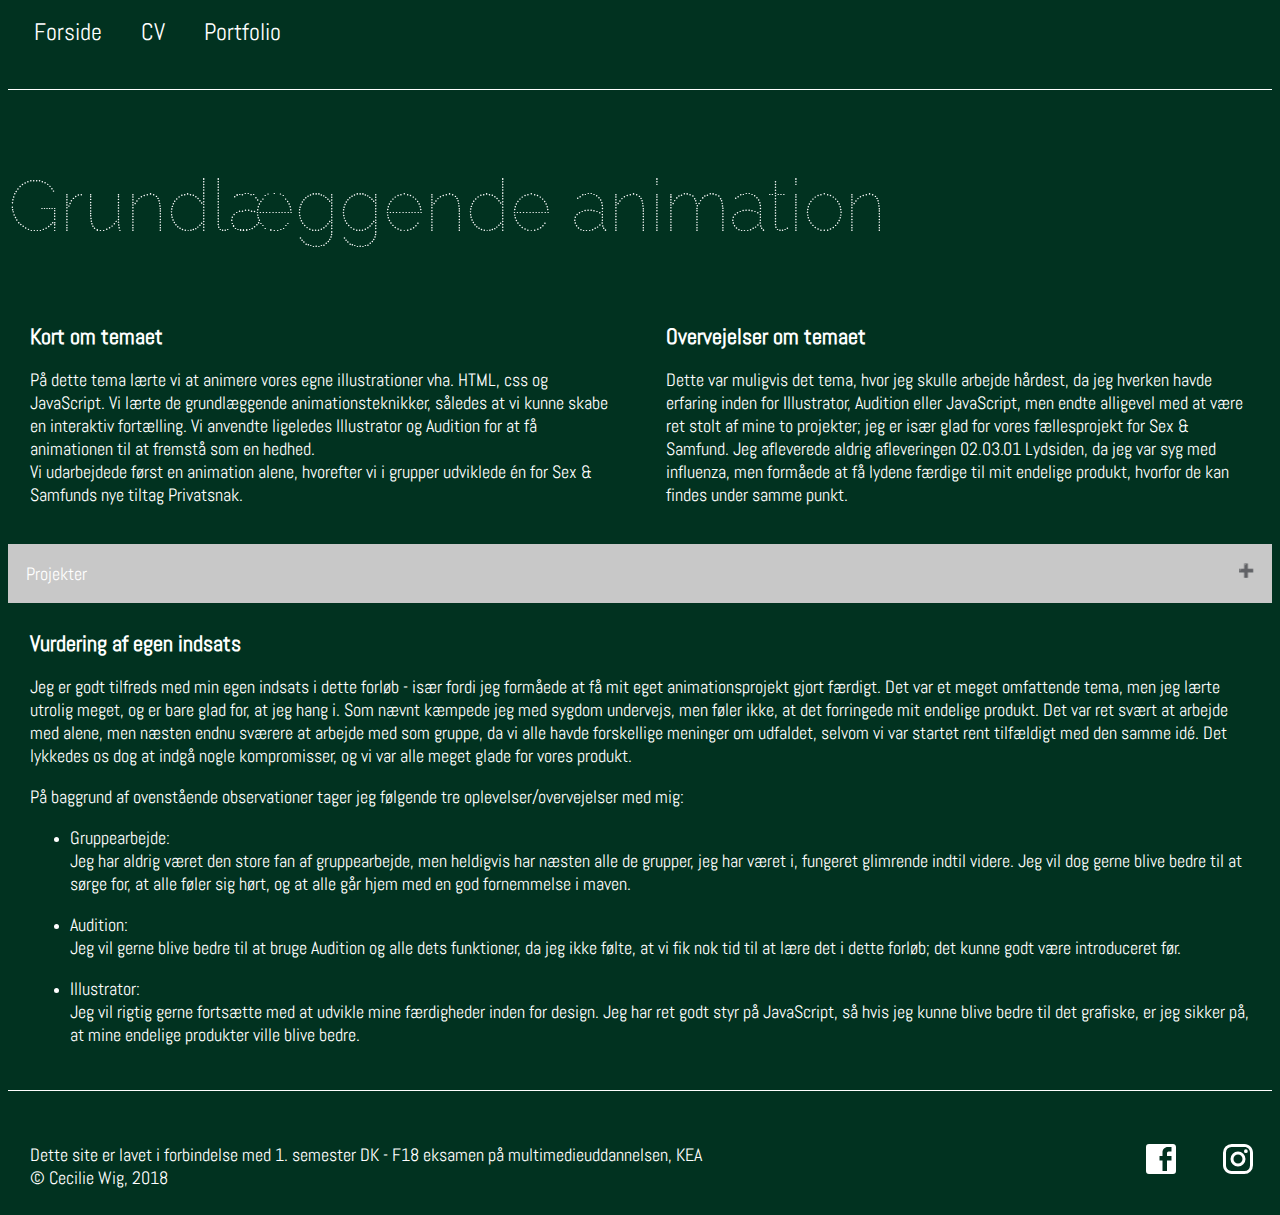
<file: animation.html>
<!DOCTYPE html>
<html lang="da">

<head>
    <meta charset="utf-8">
    <meta name="viewport" content="width=device-width, initial-scale=1.0">
    <title>Eksamen - portfolio</title>
    <link rel="stylesheet" href="style.css">

    <!-- Fonts -->
    <link href="https://fonts.googleapis.com/css?family=Raleway+Dots" rel="stylesheet">

    <link href="https://fonts.googleapis.com/css?family=Abel" rel="stylesheet">

</head>

<!-- Navigation -->

<body>
    <div class="header" id="myHeader">
        <nav>
            <ul>
                <li><a href="index.html">Forside</a></li>
                <li><a href="cv.html">CV</a></li>
                <li class="dropdown"><a href="#">Portfolio</a>
                    <ul class="dropdown-content">
                        <li><a href="webdesign.html">Webdesign</a>
                        </li>
                        <li><a href="basic_content.html">Basic Content</a>
                        </li>
                        <li><a href="animation.html">Animation</a>
                        </li>
                        <li><a href="ux.html">UX</a>
                        </li>
                    </ul>
                </li>
            </ul>
        </nav>
    </div>

    <br />
    <hr /><br />

    <!-- Sidens indhold -->

    <h1>Grundlæggende animation</h1>

    <div class="sectionwrapper">
        <div class="temabeskrivelse">
            <h2>Kort om temaet</h2>
            <p>På dette tema lærte vi at animere vores egne illustrationer vha. HTML, css og JavaScript. Vi lærte de grundlæggende animationsteknikker, således at vi kunne skabe en interaktiv fortælling. Vi anvendte ligeledes Illustrator og Audition for at få animationen til at fremstå som en hedhed. <br>Vi udarbejdede først en animation alene, hvorefter vi i grupper udviklede én for Sex & Samfunds nye tiltag Privatsnak. </p>
        </div>
        <div class="overvejelser">
            <h2>Overvejelser om temaet</h2>
            <p>Dette var muligvis det tema, hvor jeg skulle arbejde hårdest, da jeg hverken havde erfaring inden for Illustrator, Audition eller JavaScript, men endte alligevel med at være ret stolt af mine to projekter; jeg er især glad for vores fællesprojekt for Sex & Samfund. Jeg afleverede aldrig afleveringen 02.03.01 Lydsiden, da jeg var syg med influenza, men formåede at få lydene færdige til mit endelige produkt, hvorfor de kan findes under samme punkt.</p>

        </div>
    </div>

    <button class="collapsible">Projekter</button>
    <div class="content">
        <div class="projekter">
            <div class="stil">
                <figure>
                    <a href="http://ceciliewig.com/kea/02-animation/02_01_02_karakterdesign/02_01_02_Karakterdesign_Cecilie.pdf">
                            <img src="images/skitser.jpg" alt="Skitser"></a>
                    <figcaption>STIL & SKITSER</figcaption>
                </figure>
            </div>
            <div class="scene">
                <figure>
                    <a href="http://ceciliewig.com/kea/02-animation/02_01_04_link_til_scene_cecilie/index.html">
                            <img src="images/scene.jpg" alt="Scene"></a>
                    <figcaption>SCENE M. BAGGRUND & FIGURER</figcaption>
                </figure>
            </div>
            <div class="animation">
                <figure>
                    <a href="http://ceciliewig.com/kea/02-animation/projekt/index.html">
                            <img src="images/unicorn.jpg" alt="Animationsopgaven"></a>
                    <figcaption>ANIMATIONSOPGAVEN</figcaption>
                </figure>
            </div>
            <div class="sex_og_samfund">
                <figure>
                    <a href="http://shawnamercano.dk/kea/02-animation/02_05_01_Gruppe-4_dokumentationssite/index.html">
                            <img src="images/sos.jpg" alt="Sex og samfund"></a>
                    <figcaption>SEX & SAMFUND</figcaption>
                </figure>
            </div>
        </div>
    </div>

    <div class="sectionwrapper">
        <div class="indsats">
            <h2>Vurdering af egen indsats</h2>
            <p>Jeg er godt tilfreds med min egen indsats i dette forløb - især fordi jeg formåede at få mit eget animationsprojekt gjort færdigt. Det var et meget omfattende tema, men jeg lærte utrolig meget, og er bare glad for, at jeg hang i. Som nævnt kæmpede jeg med sygdom undervejs, men føler ikke, at det forringede mit endelige produkt. Det var ret svært at arbejde med alene, men næsten endnu sværere at arbejde med som gruppe, da vi alle havde forskellige meninger om udfaldet, selvom vi var startet rent tilfældigt med den samme idé. Det lykkedes os dog at indgå nogle kompromisser, og vi var alle meget glade for vores produkt.</p>
            <p>På baggrund af ovenstående observationer tager jeg følgende tre oplevelser/overvejelser med mig:</p>
            <ul>
                <li>
                    <p>Gruppearbejde: <br> Jeg har aldrig været den store fan af gruppearbejde, men heldigvis har næsten alle de grupper, jeg har været i, fungeret glimrende indtil videre. Jeg vil dog gerne blive bedre til at sørge for, at alle føler sig hørt, og at alle går hjem med en god fornemmelse i maven.</p>
                </li>
                <li>
                    <p>Audition: <br> Jeg vil gerne blive bedre til at bruge Audition og alle dets funktioner, da jeg ikke følte, at vi fik nok tid til at lære det i dette forløb; det kunne godt være introduceret før.</p>
                </li>
                <li>
                    <p>Illustrator: <br> Jeg vil rigtig gerne fortsætte med at udvikle mine færdigheder inden for design. Jeg har ret godt styr på JavaScript, så hvis jeg kunne blive bedre til det grafiske, er jeg sikker på, at mine endelige produkter ville blive bedre.</p>
                </li>
            </ul>
        </div>
    </div>

    <br />
    <hr /><br />

    <footer>
        <div id="footer">
            <div class="sectionwrapper">
                <div class="column_info">
                    <p>Dette site er lavet i forbindelse med 1. semester DK - F18 eksamen på multimedieuddannelsen, KEA <br> © Cecilie Wig, 2018 </p>
                </div>

                <div class="column_socialmedia">
                    <a href="https://www.facebook.com/cecilie.wig" class="c-link c-link--facebook c-tooltip" aria-label="Facebook">
                <svg class="c-icon"><use xlink:href="#icon--facebook"></use></svg>
                </a>

                    <a href="https://www.instagram.com/ceciliewig/" class="c-link c-link--instagram c-tooltip" aria-label="Instagram">
                <svg class="c-icon"><use xlink:href="#icon--instagram"></use></svg>
                </a>

                    <svg style="display: none">
                <symbol id="icon--facebook" viewBox="0 0 24 24">
                <path d="M19,4V7H17A1,1 0 0,0 16,8V10H19V13H16V20H13V13H11V10H13V7.5C13,5.56 14.57,4 16.5,4M20,2H4A2,2 0 0,0 2,4V20A2,2 0 0,0 4,22H20A2,2 0 0,0 22,20V4C22,2.89 21.1,2 20,2Z" />
                </symbol>

                <symbol id="icon--instagram" viewBox="0 0 24 24">
                <path d="M7.8,2H16.2C19.4,2 22,4.6 22,7.8V16.2A5.8,5.8 0 0,1 16.2,22H7.8C4.6,22 2,19.4 2,16.2V7.8A5.8,5.8 0 0,1 7.8,2M7.6,4A3.6,3.6 0 0,0 4,7.6V16.4C4,18.39 5.61,20 7.6,20H16.4A3.6,3.6 0 0,0 20,16.4V7.6C20,5.61 18.39,4 16.4,4H7.6M17.25,5.5A1.25,1.25 0 0,1 18.5,6.75A1.25,1.25 0 0,1 17.25,8A1.25,1.25 0 0,1 16,6.75A1.25,1.25 0 0,1 17.25,5.5M12,7A5,5 0 0,1 17,12A5,5 0 0,1 12,17A5,5 0 0,1 7,12A5,5 0 0,1 12,7M12,9A3,3 0 0,0 9,12A3,3 0 0,0 12,15A3,3 0 0,0 15,12A3,3 0 0,0 12,9Z" />
                </symbol>
          </svg>
                </div>
            </div>
        </div>

    </footer>

    <script src="https://code.jquery.com/jquery-3.3.1.js"></script>
    <script src="style.js"></script>
</body>

</html>
</file>
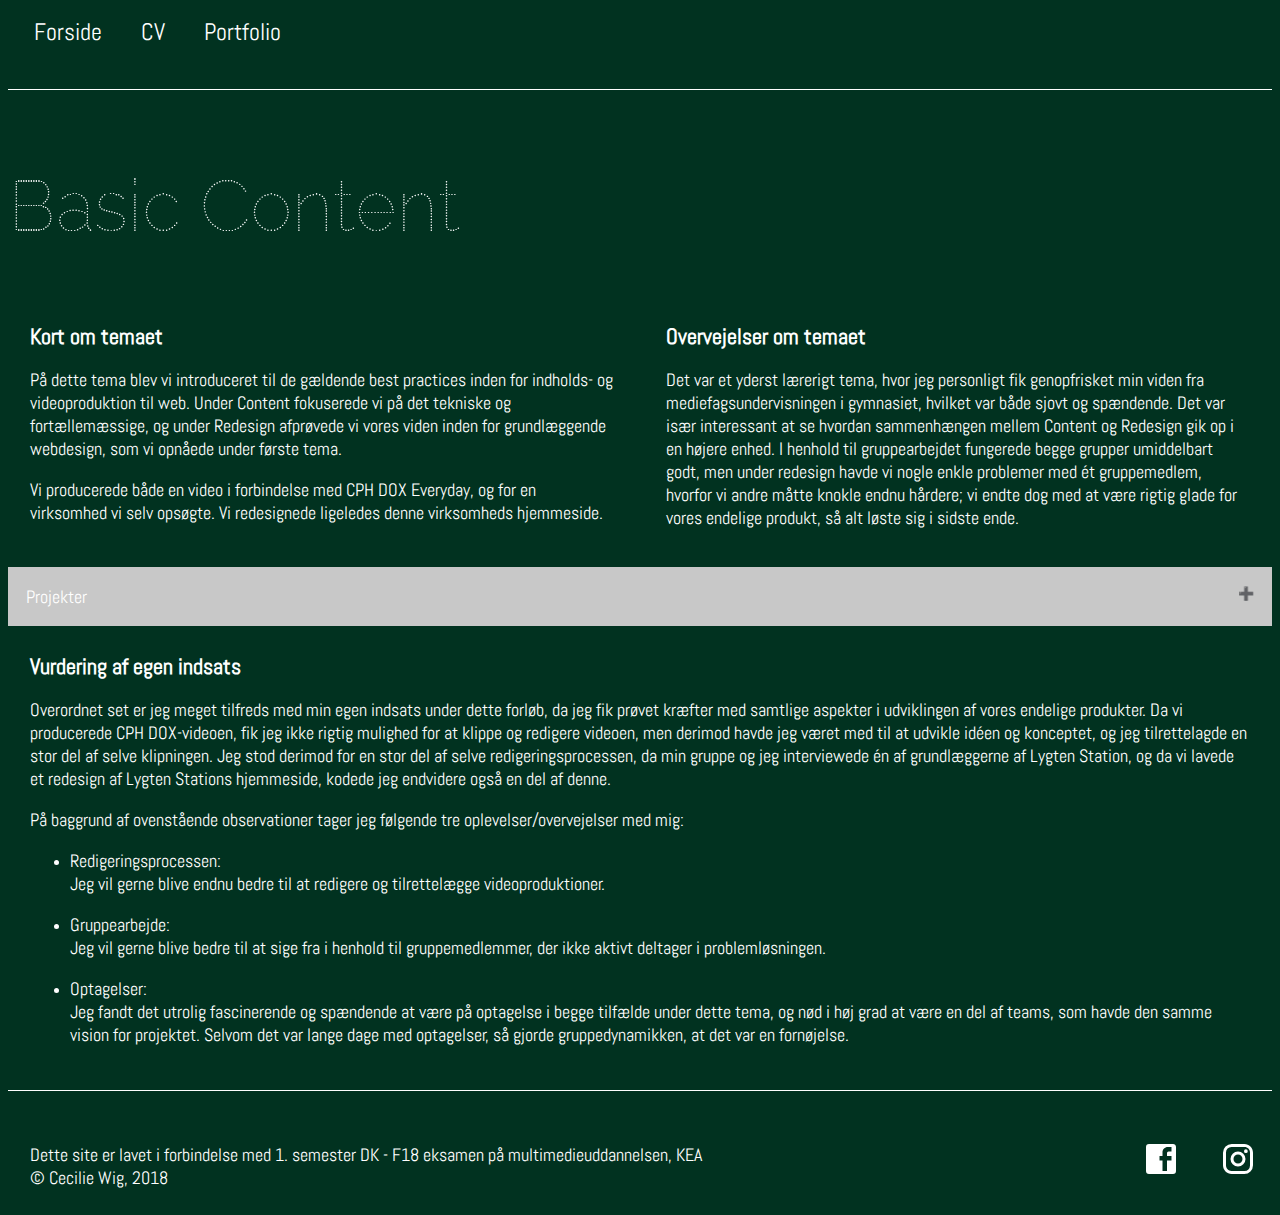
<file: basic_content.html>
<!DOCTYPE html>
<html lang="da">

<head>
    <meta charset="utf-8">
    <meta name="viewport" content="width=device-width, initial-scale=1.0">
    <title>Eksamen - portfolio</title>
    <link rel="stylesheet" href="style.css">

    <!-- Fonts -->
    <link href="https://fonts.googleapis.com/css?family=Raleway+Dots" rel="stylesheet">

    <link href="https://fonts.googleapis.com/css?family=Abel" rel="stylesheet">

</head>

<!-- Navigation -->

<body>
    <div class="header" id="myHeader">
        <nav>
            <ul>
                <li><a href="index.html">Forside</a></li>
                <li><a href="cv.html">CV</a></li>
                <li class="dropdown"><a href="#">Portfolio</a>
                    <ul class="dropdown-content">
                        <li><a href="webdesign.html">Webdesign</a>
                        </li>
                        <li><a href="basic_content.html">Basic Content</a>
                        </li>
                        <li><a href="animation.html">Animation</a>
                        </li>
                        <li><a href="ux.html">UX</a>
                        </li>
                    </ul>
                </li>
            </ul>
        </nav>
    </div>

    <br />
    <hr /><br />

    <!-- Sidens indhold -->

    <h1>Basic Content</h1>

    <div class="sectionwrapper">
        <div class="temabeskrivelse">
            <h2>Kort om temaet</h2>
            <p>På dette tema blev vi introduceret til de gældende best practices inden for indholds- og videoproduktion til web. Under Content fokuserede vi på det tekniske og fortællemæssige, og under Redesign afprøvede vi vores viden inden for grundlæggende webdesign, som vi opnåede under første tema.
            </p>
            <p>Vi producerede både en video i forbindelse med CPH DOX Everyday, og for en virksomhed vi selv opsøgte. Vi redesignede ligeledes denne virksomheds hjemmeside.</p>
        </div>
        <div class="overvejelser">
            <h2>Overvejelser om temaet</h2>
            <p>Det var et yderst lærerigt tema, hvor jeg personligt fik genopfrisket min viden fra mediefagsundervisningen i gymnasiet, hvilket var både sjovt og spændende. Det var især interessant at se hvordan sammenhængen mellem Content og Redesign gik op i en højere enhed. I henhold til gruppearbejdet fungerede begge grupper umiddelbart godt, men under redesign havde vi nogle enkle problemer med ét gruppemedlem, hvorfor vi andre måtte knokle endnu hårdere; vi endte dog med at være rigtig glade for vores endelige produkt, så alt løste sig i sidste ende.</p>
        </div>
    </div>

    <button class="collapsible">Projekter</button>
    <div class="content">
        <div class="projekter">
            <div class="cph_dox">
                <figure>
                    <a href="https://www.youtube.com/watch?v=uc0a7CY8yhE">
                            <img src="images/cph-dox.jpg" alt="Counterlife"></a>
                    <figcaption>COUNTERLIFE</figcaption>
                </figure>
            </div>
            <div class="redesign">
                <figure>
                    <a href="http://ceciliewig.com/kea/03-content/03-redesign/docs/">
            <img src="images/lygten.jpg" alt="Lygten Station">
            </a>
                    <figcaption>REDESIGN</figcaption>
                </figure>
            </div>
        </div>
    </div>

    <div class="sectionwrapper">
        <div class="indsats">
            <h2>Vurdering af egen indsats</h2>
            <p>Overordnet set er jeg meget tilfreds med min egen indsats under dette forløb, da jeg fik prøvet kræfter med samtlige aspekter i udviklingen af vores endelige produkter. Da vi producerede CPH DOX-videoen, fik jeg ikke rigtig mulighed for at klippe og redigere videoen, men derimod havde jeg været med til at udvikle idéen og konceptet, og jeg tilrettelagde en stor del af selve klipningen. Jeg stod derimod for en stor del af selve redigeringsprocessen, da min gruppe og jeg interviewede én af grundlæggerne af Lygten Station, og da vi lavede et redesign af Lygten Stations hjemmeside, kodede jeg endvidere også en del af denne.</p>
            <p>På baggrund af ovenstående observationer tager jeg følgende tre oplevelser/overvejelser med mig:</p>
            <ul>
                <li>
                    <p>Redigeringsprocessen: <br> Jeg vil gerne blive endnu bedre til at redigere og tilrettelægge videoproduktioner.</p>
                </li>
                <li>
                    <p>Gruppearbejde: <br> Jeg vil gerne blive bedre til at sige fra i henhold til gruppemedlemmer, der ikke aktivt deltager i problemløsningen.</p>
                </li>
                <li>
                    <p>Optagelser: <br> Jeg fandt det utrolig fascinerende og spændende at være på optagelse i begge tilfælde under dette tema, og nød i høj grad at være en del af teams, som havde den samme vision for projektet. Selvom det var lange dage med optagelser, så gjorde gruppedynamikken, at det var en fornøjelse.</p>
                </li>
            </ul>
        </div>
    </div>

    <br />
    <hr /><br />

    <footer>
        <div id="footer">
            <div class="sectionwrapper">
                <div class="column_info">
                    <p>Dette site er lavet i forbindelse med 1. semester DK - F18 eksamen på multimedieuddannelsen, KEA <br> © Cecilie Wig, 2018 </p>
                </div>

                <div class="column_socialmedia">
                    <a href="https://www.facebook.com/cecilie.wig" class="c-link c-link--facebook c-tooltip" aria-label="Facebook">
                <svg class="c-icon"><use xlink:href="#icon--facebook"></use></svg>
                </a>

                    <a href="https://www.instagram.com/ceciliewig/" class="c-link c-link--instagram c-tooltip" aria-label="Instagram">
                <svg class="c-icon"><use xlink:href="#icon--instagram"></use></svg>
                </a>

                    <svg style="display: none">
                <symbol id="icon--facebook" viewBox="0 0 24 24">
                <path d="M19,4V7H17A1,1 0 0,0 16,8V10H19V13H16V20H13V13H11V10H13V7.5C13,5.56 14.57,4 16.5,4M20,2H4A2,2 0 0,0 2,4V20A2,2 0 0,0 4,22H20A2,2 0 0,0 22,20V4C22,2.89 21.1,2 20,2Z" />
                </symbol>

                <symbol id="icon--instagram" viewBox="0 0 24 24">
                <path d="M7.8,2H16.2C19.4,2 22,4.6 22,7.8V16.2A5.8,5.8 0 0,1 16.2,22H7.8C4.6,22 2,19.4 2,16.2V7.8A5.8,5.8 0 0,1 7.8,2M7.6,4A3.6,3.6 0 0,0 4,7.6V16.4C4,18.39 5.61,20 7.6,20H16.4A3.6,3.6 0 0,0 20,16.4V7.6C20,5.61 18.39,4 16.4,4H7.6M17.25,5.5A1.25,1.25 0 0,1 18.5,6.75A1.25,1.25 0 0,1 17.25,8A1.25,1.25 0 0,1 16,6.75A1.25,1.25 0 0,1 17.25,5.5M12,7A5,5 0 0,1 17,12A5,5 0 0,1 12,17A5,5 0 0,1 7,12A5,5 0 0,1 12,7M12,9A3,3 0 0,0 9,12A3,3 0 0,0 12,15A3,3 0 0,0 15,12A3,3 0 0,0 12,9Z" />
                </symbol>
          </svg>
                </div>
            </div>
        </div>

    </footer>

    <script src="https://code.jquery.com/jquery-3.3.1.js"></script>
    <script src="style.js"></script>
</body>

</html>
</file>
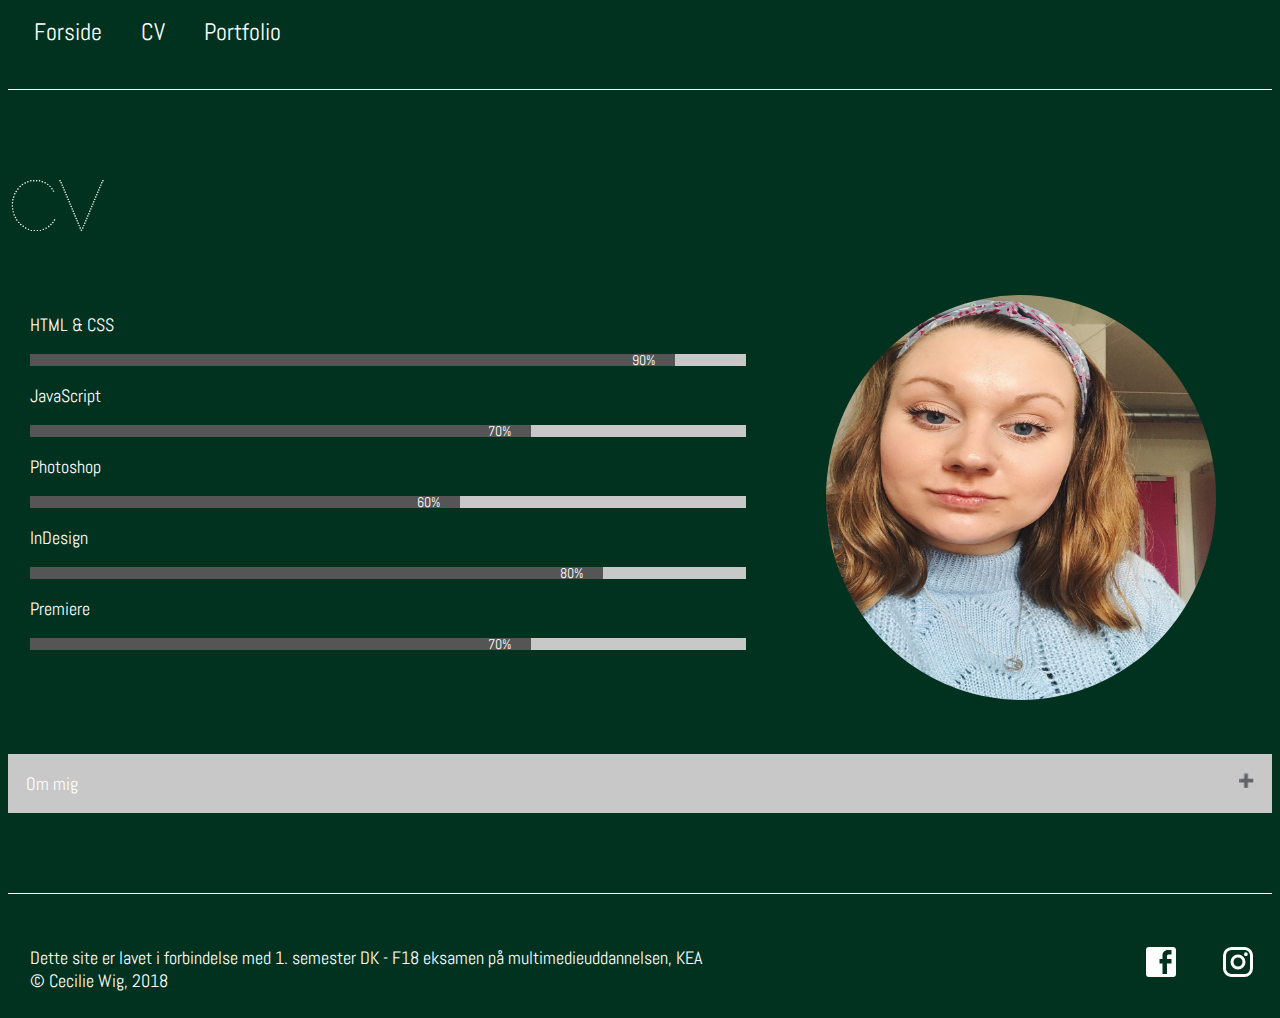
<file: cv.html>
<!DOCTYPE html>
<html lang="da">

<head>
    <meta charset="utf-8">
    <meta name="viewport" content="width=device-width, initial-scale=1.0">
    <title>Eksamen - portfolio</title>
    <link rel="stylesheet" href="style.css">

    <!-- Fonts -->
    <link href="https://fonts.googleapis.com/css?family=Raleway+Dots" rel="stylesheet">

    <link href="https://fonts.googleapis.com/css?family=Abel" rel="stylesheet">

</head>

<!-- Navigation -->

<body>
    <div class="header" id="myHeader">
        <nav>
            <ul>
                <li><a href="index.html">Forside</a></li>
                <li><a href="cv.html">CV</a></li>
                <li class="dropdown"><a href="#">Portfolio</a>
                    <ul class="dropdown-content">
                        <li><a href="webdesign.html">Webdesign</a>
                        </li>
                        <li><a href="basic_content.html">Basic Content</a>
                        </li>
                        <li><a href="animation.html">Animation</a>
                        </li>
                        <li><a href="ux.html">UX</a>
                        </li>
                    </ul>
                </li>
            </ul>
        </nav>
    </div>

    <br />
    <hr /><br />

    <!-- Sidens indhold -->

    <h1>CV</h1>

    <div class="skillbar">
        <div class="venstre">
            <p>HTML & CSS</p>
            <div class="cv">
                <div class="skills html">90%</div>
            </div>
            <p>JavaScript</p>
            <div class="cv">
                <div class="skills javascript">70%</div>
            </div>
            <p>Photoshop</p>
            <div class="cv">
                <div class="skills photoshop">60%</div>
            </div>
            <p>InDesign</p>
            <div class="cv">
                <div class="skills indesign">80%</div>
            </div>
            <p>Premiere</p>
            <div class="cv">
                <div class="skills premiere">70%</div>
            </div>
        </div>
        <div class="hoejre">
            <img src="images/A30636D6-A948-473C-97EE-52EAFF4796E1%202.JPG" alt="portræt">
        </div>
    </div>

    <button class="collapsible">Om mig</button>
    <div class="content">
        <div class="content_column">
            <div class="info">
                <h2>Hvem er jeg?</h2>
                <p>Mit navn er Cecilie Wig, jeg er netop fyldt 24 år, og så er jeg bosat på et kollegie i Ørestad. Til daglig læser jeg til multimediedesigner på KEA - Københavns Erhvervsakademi, og i min fritid arbejder jeg som Sales Advisor i H&M på Fisketorvet.</p>
                <p>Jeg har altid et smil på læben, let til grin og trang til at fordybe mig (læs: nørde) i enten noget kodning eller et sjovt projekt i Photoshop. Jeg ligger mange frivillige timer i Kollegierådet på mit kollegie hvert år, og så elsker jeg is. Jeg er utrolig perfektionistisk, og stopper ikke med et projekt, før jeg er helt tilfreds.</p>
                <p>Udover at arbejde mange timer i H&M i min fritid, så tilbringer jeg også meget tid sammen med familie og venner; enten på kollegiet, på en gåtur rundt om søerne eller hjemme i min mormors stue. Jeg er en kæmpe film- og serienørd, så hvis du ikke finder mig nogle af førnævnte steder, så sidder jeg nok klistret til en skærm, og ser gamle kultklassikere eller spanske gyserfilm.</p>
                <p>Hvis du tænker, at jeg er den rette person til dit projekt, så kontakt mig endelig, og ellers må du sende en brevdue til Ørestad: </p>
                <p>Mail: wig.cecilie@gmail.com</p>
                <p>Tlf.: 60210692</p>
            </div>
            <div class="uddannelse">
                <h2>Uddannelse</h2>
                <div class="skole">
                    <p>(2018-2020) KØBENHAVNS ERHVERVSAKADEMI - KEA</p>
                    <p>(2016-2017) UNIVERSITEIT VAN AMSTERDAM</p>
                    <p>(2014-2017) KØBENHAVNS UNIVERSITET</p>
                    <p>(2010-2013) ROSKILDE KATEDRALSKOLE</p>
                    <p>(2001-2010) OSTED SKOLE</p>
                </div>
                <h2>Arbejde</h2>
                <div class="arbejde">
                    <p>(2014-nu) H&M</p>
                    <p>(2013-2014) Netto</p>
                    <p>(2013-2013) Epinion</p>
                    <p>(2009-2013) Sportmaster & NIKE</p>
                </div>
            </div>
        </div>
    </div>

    <br />
    <br />
    <br />
    <br />
    <hr /><br />

    <footer>
        <div id="footer">
            <div class="sectionwrapper">
                <div class="column_info">
                    <p>Dette site er lavet i forbindelse med 1. semester DK - F18 eksamen på multimedieuddannelsen, KEA <br> © Cecilie Wig, 2018 </p>
                </div>

                <div class="column_socialmedia">
                    <a href="https://www.facebook.com/cecilie.wig" class="c-link c-link--facebook c-tooltip" aria-label="Facebook">
                <svg class="c-icon"><use xlink:href="#icon--facebook"></use></svg>
                </a>

                    <a href="https://www.instagram.com/ceciliewig/" class="c-link c-link--instagram c-tooltip" aria-label="Instagram">
                <svg class="c-icon"><use xlink:href="#icon--instagram"></use></svg>
                </a>

                    <svg style="display: none">
                <symbol id="icon--facebook" viewBox="0 0 24 24">
                <path d="M19,4V7H17A1,1 0 0,0 16,8V10H19V13H16V20H13V13H11V10H13V7.5C13,5.56 14.57,4 16.5,4M20,2H4A2,2 0 0,0 2,4V20A2,2 0 0,0 4,22H20A2,2 0 0,0 22,20V4C22,2.89 21.1,2 20,2Z" />
                </symbol>

                <symbol id="icon--instagram" viewBox="0 0 24 24">
                <path d="M7.8,2H16.2C19.4,2 22,4.6 22,7.8V16.2A5.8,5.8 0 0,1 16.2,22H7.8C4.6,22 2,19.4 2,16.2V7.8A5.8,5.8 0 0,1 7.8,2M7.6,4A3.6,3.6 0 0,0 4,7.6V16.4C4,18.39 5.61,20 7.6,20H16.4A3.6,3.6 0 0,0 20,16.4V7.6C20,5.61 18.39,4 16.4,4H7.6M17.25,5.5A1.25,1.25 0 0,1 18.5,6.75A1.25,1.25 0 0,1 17.25,8A1.25,1.25 0 0,1 16,6.75A1.25,1.25 0 0,1 17.25,5.5M12,7A5,5 0 0,1 17,12A5,5 0 0,1 12,17A5,5 0 0,1 7,12A5,5 0 0,1 12,7M12,9A3,3 0 0,0 9,12A3,3 0 0,0 12,15A3,3 0 0,0 15,12A3,3 0 0,0 12,9Z" />
                </symbol>
          </svg>
                </div>
            </div>
        </div>
    </footer>

    <script src="https://code.jquery.com/jquery-3.3.1.js"></script>
    <script src="style.js"></script>

</body>

</html>
</file>
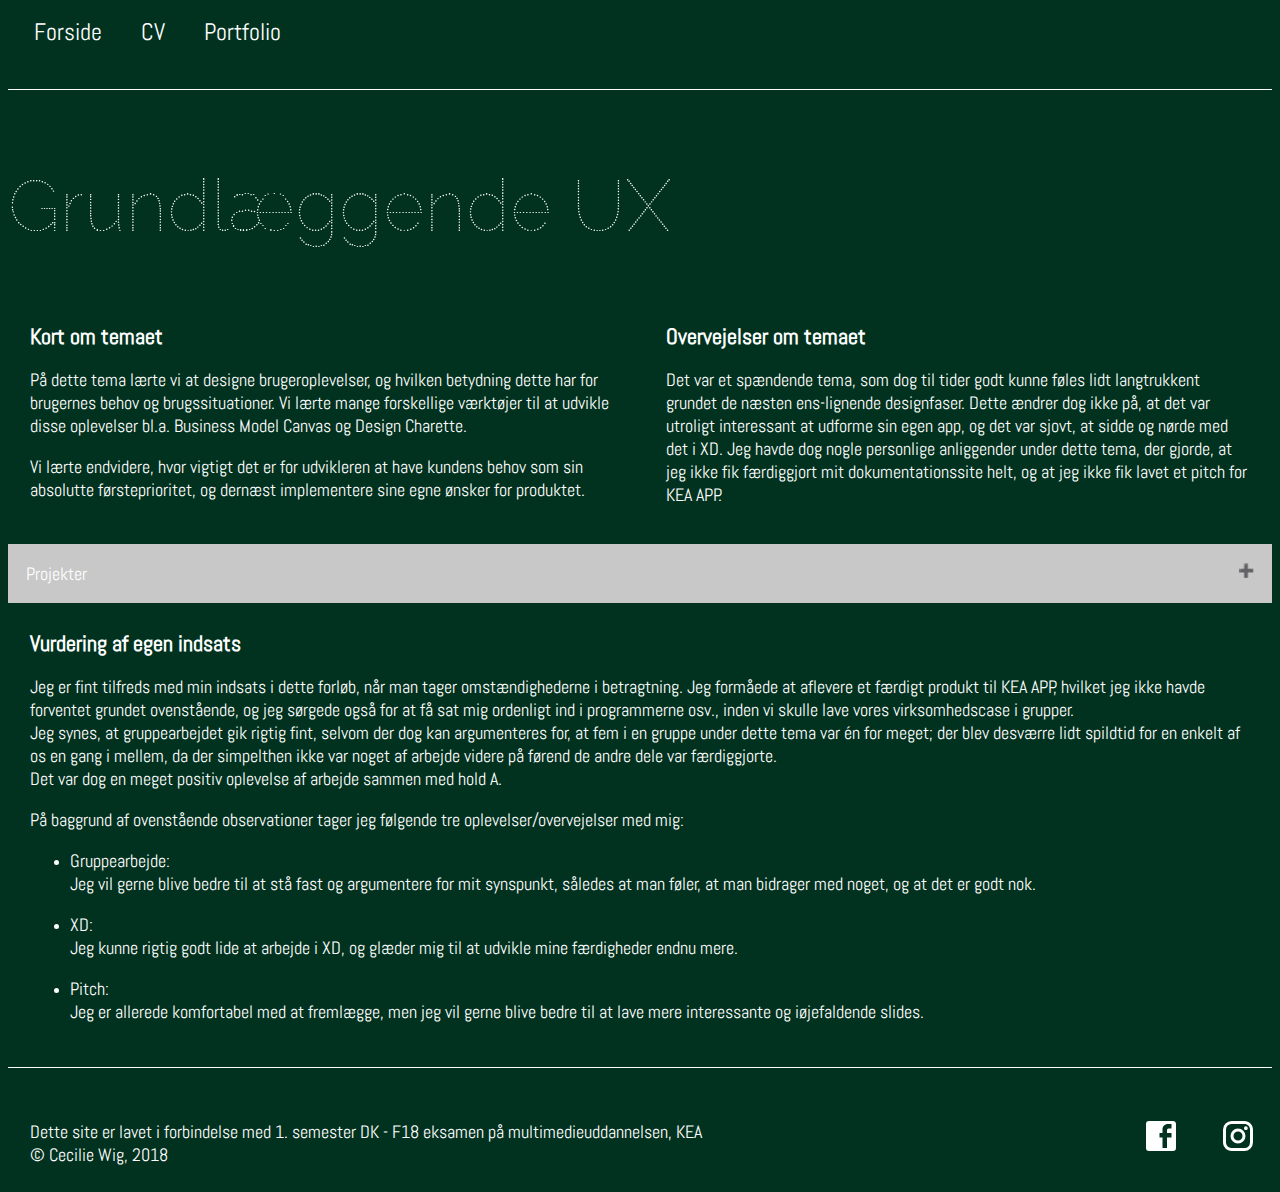
<file: ux.html>
<!DOCTYPE html>
<html lang="da">

<head>
    <meta charset="utf-8">
    <meta name="viewport" content="width=device-width, initial-scale=1.0">
    <title>Eksamen - portfolio</title>
    <link rel="stylesheet" href="style.css">

    <!-- Fonts -->
    <link href="https://fonts.googleapis.com/css?family=Raleway+Dots" rel="stylesheet">

    <link href="https://fonts.googleapis.com/css?family=Abel" rel="stylesheet">

</head>

<!-- Navigation -->

<body>
    <div class="header" id="myHeader">
        <nav>
            <ul>
                <li><a href="index.html">Forside</a></li>
                <li><a href="cv.html">CV</a></li>
                <li class="dropdown"><a href="#">Portfolio</a>
                    <ul class="dropdown-content">
                        <li><a href="webdesign.html">Webdesign</a>
                        </li>
                        <li><a href="basic_content.html">Basic Content</a>
                        </li>
                        <li><a href="animation.html">Animation</a>
                        </li>
                        <li><a href="ux.html">UX</a>
                        </li>
                    </ul>
                </li>
            </ul>
        </nav>
    </div>

    <br />
    <hr /><br />

    <!-- Sidens indhold -->

    <h1>Grundlæggende UX</h1>

    <div class="sectionwrapper">
        <div class="temabeskrivelse">
            <h2>Kort om temaet</h2>
            <p>På dette tema lærte vi at designe brugeroplevelser, og hvilken betydning dette har for brugernes behov og brugssituationer. Vi lærte mange forskellige værktøjer til at udvikle disse oplevelser bl.a. Business Model Canvas og Design Charette.</p>
            <p>Vi lærte endvidere, hvor vigtigt det er for udvikleren at have kundens behov som sin absolutte førsteprioritet, og dernæst implementere sine egne ønsker for produktet.</p>
        </div>
        <div class="overvejelser">
            <h2>Overvejelser om temaet</h2>
            <p>Det var et spændende tema, som dog til tider godt kunne føles lidt langtrukkent grundet de næsten ens-lignende designfaser. Dette ændrer dog ikke på, at det var utroligt interessant at udforme sin egen app, og det var sjovt, at sidde og nørde med det i XD. Jeg havde dog nogle personlige anliggender under dette tema, der gjorde, at jeg ikke fik færdiggjort mit dokumentationssite helt, og at jeg ikke fik lavet et pitch for KEA APP. </p>
        </div>
    </div>

    <button class="collapsible">Projekter</button>
    <div class="content">
        <div class="projekter">
            <div class="kea_app">
                <figure>
                    <a href="http://ceciliewig.com/kea/04-ux/01-bruger/keaapp.html">
                            <img src="images/kea.jpg" alt="KEA APP"></a>
                    <figcaption>KEA APP</figcaption>
                </figure>
            </div>
            <div class="jj_doku">
                <figure>
                    <a href="http://shawnamercano.dk/kea/04-ux/04_03_02_gruppe-3_dokumentationssite/index.html">
                            <img src="images/jj_1.jpg" alt="Joe & The Juice Dokumentationssite"></a>
                    <figcaption>JOE & THE JUICE - DOKUSITE</figcaption>
                </figure>
            </div>
            <div class="jj_pitch">
                <figure>
                    <a href="https://docs.google.com/presentation/d/1k0DyImYpdFEzbI2yvcfsyGQIc372ViE74_we_NN5hyU/edit#slide=id.p">
                            <img src="images/jj_2.jpg" alt="Joe & The Juice Pitch"></a>
                    <figcaption>JOE & THE JUICE - PITCH</figcaption>
                </figure>
            </div>
        </div>
    </div>

    <div class="sectionwrapper">
        <div class="indsats">
            <h2>Vurdering af egen indsats</h2>
            <p>Jeg er fint tilfreds med min indsats i dette forløb, når man tager omstændighederne i betragtning. Jeg formåede at aflevere et færdigt produkt til KEA APP, hvilket jeg ikke havde forventet grundet ovenstående, og jeg sørgede også for at få sat mig ordenligt ind i programmerne osv., inden vi skulle lave vores virksomhedscase i grupper.<br>Jeg synes, at gruppearbejdet gik rigtig fint, selvom der dog kan argumenteres for, at fem i en gruppe under dette tema var én for meget; der blev desværre lidt spildtid for en enkelt af os en gang i mellem, da der simpelthen ikke var noget af arbejde videre på førend de andre dele var færdiggjorte. <br>Det var dog en meget positiv oplevelse af arbejde sammen med hold A.</p>
            <p>På baggrund af ovenstående observationer tager jeg følgende tre oplevelser/overvejelser med mig:</p>
            <ul>
                <li>
                    <p>Gruppearbejde: <br> Jeg vil gerne blive bedre til at stå fast og argumentere for mit synspunkt, således at man føler, at man bidrager med noget, og at det er godt nok.</p>
                </li>
                <li>
                    <p>XD: <br> Jeg kunne rigtig godt lide at arbejde i XD, og glæder mig til at udvikle mine færdigheder endnu mere.</p>
                </li>
                <li>
                    <p>Pitch: <br> Jeg er allerede komfortabel med at fremlægge, men jeg vil gerne blive bedre til at lave mere interessante og iøjefaldende slides.</p>
                </li>
            </ul>
        </div>
    </div>

    <br />
    <hr /><br />

    <footer>
        <div id="footer">
            <div class="sectionwrapper">
                <div class="column_info">
                    <p>Dette site er lavet i forbindelse med 1. semester DK - F18 eksamen på multimedieuddannelsen, KEA <br> © Cecilie Wig, 2018 </p>
                </div>

                <div class="column_socialmedia">
                    <a href="https://www.facebook.com/cecilie.wig" class="c-link c-link--facebook c-tooltip" aria-label="Facebook">
                <svg class="c-icon"><use xlink:href="#icon--facebook"></use></svg>
                </a>

                    <a href="https://www.instagram.com/ceciliewig/" class="c-link c-link--instagram c-tooltip" aria-label="Instagram">
                <svg class="c-icon"><use xlink:href="#icon--instagram"></use></svg>
                </a>

                    <svg style="display: none">
                <symbol id="icon--facebook" viewBox="0 0 24 24">
                <path d="M19,4V7H17A1,1 0 0,0 16,8V10H19V13H16V20H13V13H11V10H13V7.5C13,5.56 14.57,4 16.5,4M20,2H4A2,2 0 0,0 2,4V20A2,2 0 0,0 4,22H20A2,2 0 0,0 22,20V4C22,2.89 21.1,2 20,2Z" />
                </symbol>

                <symbol id="icon--instagram" viewBox="0 0 24 24">
                <path d="M7.8,2H16.2C19.4,2 22,4.6 22,7.8V16.2A5.8,5.8 0 0,1 16.2,22H7.8C4.6,22 2,19.4 2,16.2V7.8A5.8,5.8 0 0,1 7.8,2M7.6,4A3.6,3.6 0 0,0 4,7.6V16.4C4,18.39 5.61,20 7.6,20H16.4A3.6,3.6 0 0,0 20,16.4V7.6C20,5.61 18.39,4 16.4,4H7.6M17.25,5.5A1.25,1.25 0 0,1 18.5,6.75A1.25,1.25 0 0,1 17.25,8A1.25,1.25 0 0,1 16,6.75A1.25,1.25 0 0,1 17.25,5.5M12,7A5,5 0 0,1 17,12A5,5 0 0,1 12,17A5,5 0 0,1 7,12A5,5 0 0,1 12,7M12,9A3,3 0 0,0 9,12A3,3 0 0,0 12,15A3,3 0 0,0 15,12A3,3 0 0,0 12,9Z" />
                </symbol>
          </svg>
                </div>
            </div>
        </div>

    </footer>

    <script src="https://code.jquery.com/jquery-3.3.1.js"></script>
    <script src="style.js"></script>
</body>

</html>
</file>
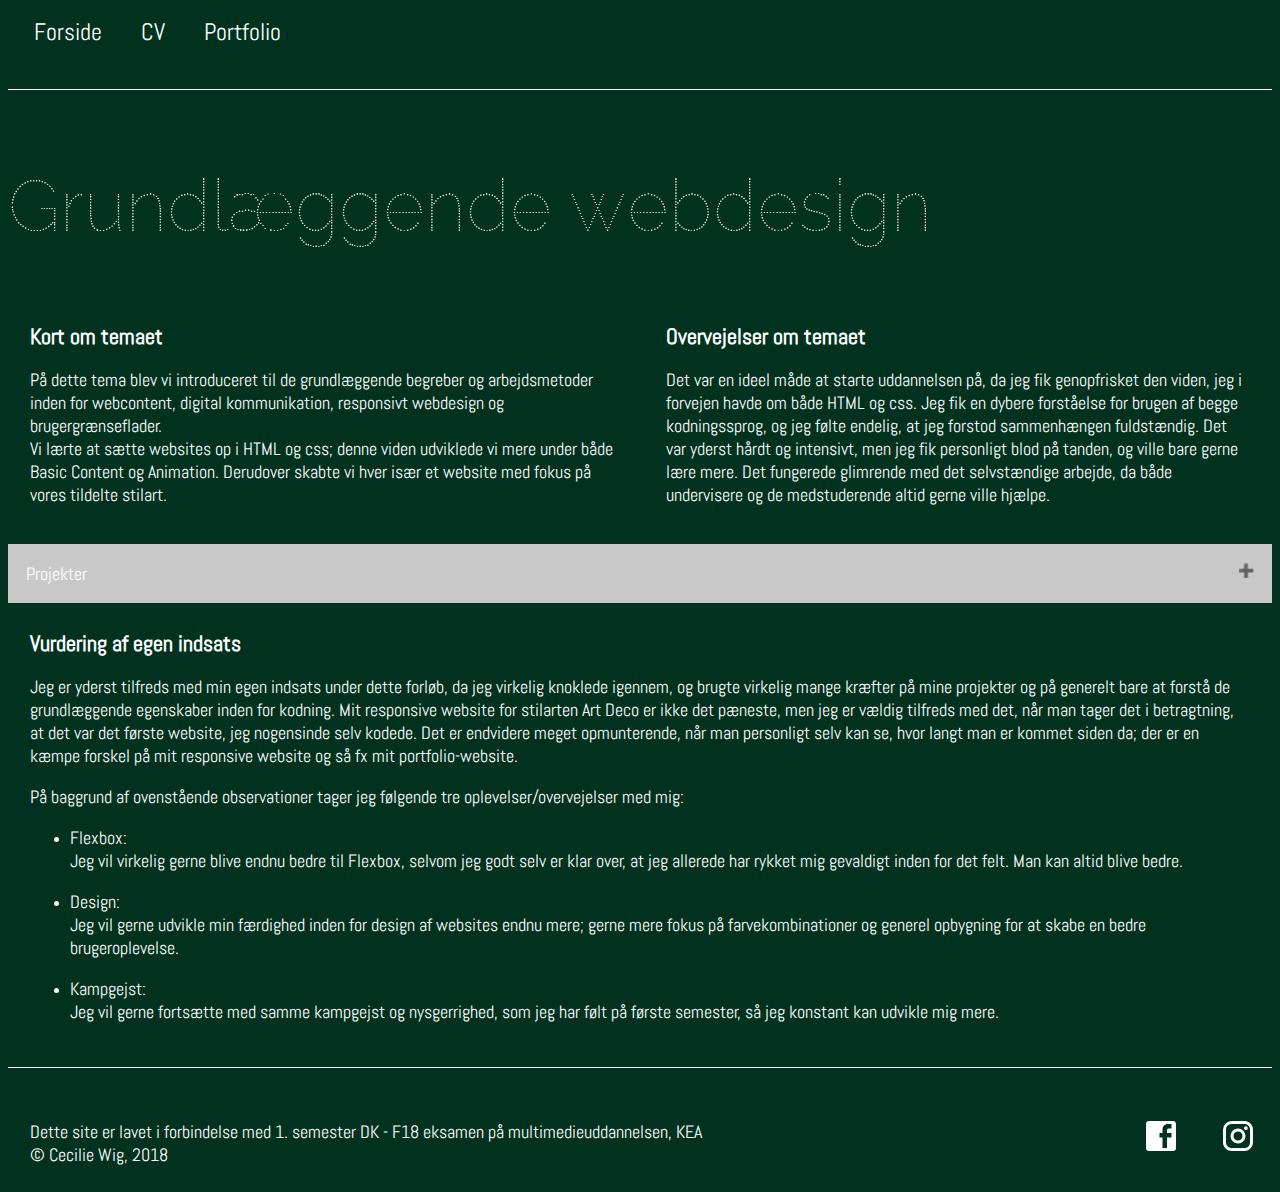
<file: webdesign.html>
<!DOCTYPE html>
<html lang="da">

<head>
    <meta charset="utf-8">
    <meta name="viewport" content="width=device-width, initial-scale=1.0">
    <title>Eksamen - portfolio</title>
    <link rel="stylesheet" href="style.css">

    <!-- Fonts -->
    <link href="https://fonts.googleapis.com/css?family=Raleway+Dots" rel="stylesheet">

    <link href="https://fonts.googleapis.com/css?family=Abel" rel="stylesheet">

</head>

<!-- Navigation -->

<body>
    <div class="header" id="myHeader">
        <nav>
            <ul>
                <li><a href="index.html">Forside</a></li>
                <li><a href="cv.html">CV</a></li>
                <li class="dropdown"><a href="#">Portfolio</a>
                    <ul class="dropdown-content">
                        <li><a href="webdesign.html">Webdesign</a>
                        </li>
                        <li><a href="basic_content.html">Basic Content</a>
                        </li>
                        <li><a href="animation.html">Animation</a>
                        </li>
                        <li><a href="ux.html">UX</a>
                        </li>
                    </ul>
                </li>
            </ul>
        </nav>
    </div>

    <br />
    <hr /><br />

    <!-- Sidens indhold -->

    <h1>Grundlæggende webdesign</h1>

    <div class="sectionwrapper">
        <div class="temabeskrivelse">
            <h2>Kort om temaet</h2>
            <p>På dette tema blev vi introduceret til de grundlæggende begreber og arbejdsmetoder inden for webcontent, digital kommunikation, responsivt webdesign og brugergrænseflader. <br>Vi lærte at sætte websites op i HTML og css; denne viden udviklede vi mere under både Basic Content og Animation. Derudover skabte vi hver især et website med fokus på vores tildelte stilart. </p>
        </div>
        <div class="overvejelser">
            <h2>Overvejelser om temaet</h2>
            <p>Det var en ideel måde at starte uddannelsen på, da jeg fik genopfrisket den viden, jeg i forvejen havde om både HTML og css. Jeg fik en dybere forståelse for brugen af begge kodningssprog, og jeg følte endelig, at jeg forstod sammenhængen fuldstændig. Det var yderst hårdt og intensivt, men jeg fik personligt blod på tanden, og ville bare gerne lære mere. Det fungerede glimrende med det selvstændige arbejde, da både undervisere og de medstuderende altid gerne ville hjælpe.</p>

        </div>
    </div>

    <button class="collapsible">Projekter</button>
    <div class="content">
        <div class="projekter">
            <div class="responsive">
                <figure>
                    <a href="http://ceciliewig.com/kea/01-web/04-responsive/01_04_04_responsive_v3/index.html">
                            <img src="images/art_deco.jpg" alt="Art Deco"></a>
                    <figcaption>RESPONSIVE SITE</figcaption>
                </figure>
            </div>
        </div>
    </div>

    <div class="sectionwrapper">
        <div class="indsats">
            <h2>Vurdering af egen indsats</h2>
            <p>Jeg er yderst tilfreds med min egen indsats under dette forløb, da jeg virkelig knoklede igennem, og brugte virkelig mange kræfter på mine projekter og på generelt bare at forstå de grundlæggende egenskaber inden for kodning. Mit responsive website for stilarten Art Deco er ikke det pæneste, men jeg er vældig tilfreds med det, når man tager det i betragtning, at det var det første website, jeg nogensinde selv kodede. Det er endvidere meget opmunterende, når man personligt selv kan se, hvor langt man er kommet siden da; der er en kæmpe forskel på mit responsive website og så fx mit portfolio-website.</p>
            <p>På baggrund af ovenstående observationer tager jeg følgende tre oplevelser/overvejelser med mig:</p>
            <ul>
                <li>
                    <p>Flexbox: <br> Jeg vil virkelig gerne blive endnu bedre til Flexbox, selvom jeg godt selv er klar over, at jeg allerede har rykket mig gevaldigt inden for det felt. Man kan altid blive bedre.</p>
                </li>
                <li>
                    <p>Design: <br> Jeg vil gerne udvikle min færdighed inden for design af websites endnu mere; gerne mere fokus på farvekombinationer og generel opbygning for at skabe en bedre brugeroplevelse.</p>
                </li>
                <li>
                    <p>Kampgejst: <br> Jeg vil gerne fortsætte med samme kampgejst og nysgerrighed, som jeg har følt på første semester, så jeg konstant kan udvikle mig mere.</p>
                </li>
            </ul>
        </div>
    </div>

    <br />
    <hr /><br />

    <footer>
        <div id="footer">
            <div class="sectionwrapper">
                <div class="column_info">
                    <p>Dette site er lavet i forbindelse med 1. semester DK - F18 eksamen på multimedieuddannelsen, KEA <br> © Cecilie Wig, 2018 </p>
                </div>

                <div class="column_socialmedia">
                    <a href="https://www.facebook.com/cecilie.wig" class="c-link c-link--facebook c-tooltip" aria-label="Facebook">
                <svg class="c-icon"><use xlink:href="#icon--facebook"></use></svg>
                </a>

                    <a href="https://www.instagram.com/ceciliewig/" class="c-link c-link--instagram c-tooltip" aria-label="Instagram">
                <svg class="c-icon"><use xlink:href="#icon--instagram"></use></svg>
                </a>

                    <svg style="display: none">
                <symbol id="icon--facebook" viewBox="0 0 24 24">
                <path d="M19,4V7H17A1,1 0 0,0 16,8V10H19V13H16V20H13V13H11V10H13V7.5C13,5.56 14.57,4 16.5,4M20,2H4A2,2 0 0,0 2,4V20A2,2 0 0,0 4,22H20A2,2 0 0,0 22,20V4C22,2.89 21.1,2 20,2Z" />
                </symbol>

                <symbol id="icon--instagram" viewBox="0 0 24 24">
                <path d="M7.8,2H16.2C19.4,2 22,4.6 22,7.8V16.2A5.8,5.8 0 0,1 16.2,22H7.8C4.6,22 2,19.4 2,16.2V7.8A5.8,5.8 0 0,1 7.8,2M7.6,4A3.6,3.6 0 0,0 4,7.6V16.4C4,18.39 5.61,20 7.6,20H16.4A3.6,3.6 0 0,0 20,16.4V7.6C20,5.61 18.39,4 16.4,4H7.6M17.25,5.5A1.25,1.25 0 0,1 18.5,6.75A1.25,1.25 0 0,1 17.25,8A1.25,1.25 0 0,1 16,6.75A1.25,1.25 0 0,1 17.25,5.5M12,7A5,5 0 0,1 17,12A5,5 0 0,1 12,17A5,5 0 0,1 7,12A5,5 0 0,1 12,7M12,9A3,3 0 0,0 9,12A3,3 0 0,0 12,15A3,3 0 0,0 15,12A3,3 0 0,0 12,9Z" />
                </symbol>
          </svg>
                </div>
            </div>
        </div>
    </footer>

    <script src="https://code.jquery.com/jquery-3.3.1.js"></script>
    <script src="style.js"></script>
</body>

</html>
</file>
<file: style.css>
/* Basis styles */

html {
    background-color: #013220;
}

hr {
    width: 100%;
    height: 1px;
    background-color: white;
    border: none;
}

li {
    color: white;
}

/* Skrifttyper o.l. */

h1 {
    font-family: 'Raleway Dots', cursive;
    color: white;
    font-size: 4.5em;
    font-weight: 300;
}

h2 {
    font-family: 'Abel', sans-serif;
    color: white;
    font-size: 22px;
}

.skole p {
    font-family: 'Abel', sans-serif;
    color: #555;
    font-size: 20px;
}

.arbejde p {
    font-family: 'Abel', sans-serif;
    color: #555;
    font-size: 20px;
}

p {
    font-family: 'Abel', sans-serif;
    color: white;
    font-size: 18px;
    padding-right: 22px;
}

figcaption {
    font-family: 'Abel', sans-serif;
    color: white;
    font-size: 18px;
    text-align: center;
    color: #555;
}

/* Links */

.link a:link {
    background-color: #013220;
    text-decoration: none;
    font-family: 'Abel', sans-serif;
    color: white;
    font-size: 22px;
    text-align: justify;
}

/* Collapsible */

.collapsible {
    background-color: #C8C8C8;
    color: white;
    padding: 18px;
    width: 100%;
    border: none;
    text-align: left;
    font-family: 'Abel', sans-serif;
    font-size: 18px;
}

.active,
.collapsible:hover {
    background-color: #555;
}

.collapsible:after {
    content: '\02795';
    font-size: 13px;
    color: white;
    float: right;
    margin-left: 5px;
}

.active:after {
    content: "\2796";
}

.content {
    max-height: 0;
    overflow: hidden;
    padding: 0 18px;
    transition: max-height 0.2s ease-out;
    background-color: #C8C8C8;
}

.content .projekter {
    display: flex;
    flex-wrap: wrap;
    padding-top: 30px;
    padding-bottom: 15px;
}

.content .projekter .cph_dox {
    display: flex;
    flex-wrap: wrap;
    padding-left: 260px;
}

.content .projekter .responsive {
    display: flex;
    flex-wrap: wrap;
    padding-left: 425px;
}

.content .projekter .stil {
    display: flex;
    flex-wrap: wrap;
    padding-left: 260px;
}

.content .projekter .animation {
    display: flex;
    flex-wrap: wrap;
    padding-left: 260px;
}

.content .projekter .kea_app {
    display: flex;
    flex-wrap: wrap;
    padding-left: 75px;
}

.content {
    display: flex;
    flex-wrap: wrap;
}

.content .content_column {
    display: flex;
    flex-wrap: wrap;
}

.content .content_column .info {
    flex-grow: 1;
    flex-basis: 100px;
    padding-right: 10px;
}

.content .content_column .uddannelse {
    flex-grow: 1;
    flex-basis: 100px;
    padding-left: 10px;
}

/* Navigation */

nav ul {
    display: flex;
    justify-content: flex-start;
    flex-direction: row;
    list-style: none;
    padding-left: 10px;
    background-color: #013220;
}

nav ul li {
    position: relative;
    padding-right: 0.3em;
    font-size: 1.5em;
    display: block;
}

nav li:hover {
    background-color: #013220;
    opacity: 0.9;
}

.dropdown > ul {
    display: none;
    position: absolute;
    background-color: #E8E8E8;
    padding: 12px 16px;
    z-index: 1;
    padding: 1em;
}

.dropdown > ul li {
    white-space: nowrap;
    padding: 0 0em;
    font-size: 1em;
}

.dropdown:hover > ul {
    display: block;
    background-color: #013220;
}

a {
    color: white;
    font-family: 'Abel', sans-serif;
    text-align: center;
    padding: 14px 16px;
    text-decoration: none;
    font-size: 1em;
}

.sticky {
    position: fixed;
    top: 0;
    width: 100%;
}

/* Indhold */

.sectionwrapper {
    display: flex;
    flex-wrap: wrap;
    padding-left: 22px;
    padding-top: 8px;
}

.sectionwrapper .column_narrow {
    flex-grow: 1;
    flex-basis: 100px;
    position: relative;
    width: 460px;
}

.image {
    display: block;
    width: 100%;
    height: auto;
}

.overlay {
    position: absolute;
    top: 0;
    bottom: 0;
    left: 0;
    right: 0;
    opacity: 0;
    transition: .5s ease;
    background-color: #C8C8C8;
    border-radius: 50%;
    width: 460px;
}

.column_narrow:hover .overlay {
    opacity: 0.9;
}

.text {
    color: white;
    font-size: 40px;
    font-family: 'Abel', sans-serif;
    position: absolute;
    top: 50%;
    left: 50%;
    transform: translate(-50%, -50%);
    -ms-transform: translate(-50%, -50%);
    text-align: center;
}

.sectionwrapper .column_narrow img {
    border-radius: 50%;
    width: 460px;
    height: 450px;
}

.sectionwrapper .column_wide {
    flex-grow: 1;
    flex-basis: 300px;
}

.sectionwrapper .column_wide h1 {
    font-family: 'Raleway Dots', cursive;
    color: white;
    font-size: 4.5em;
    font-weight: 300;
    text-align: center;
    padding-top: 0.7em;
}

#footer .sectionwrapper {
    display: flex;
    flex-wrap: wrap;
}

#footer .sectionwrapper .column_info {
    font-family: 'Abel', sans-serif;
    color: white;
    flex-grow: 1;
    flex-basis: 300px;
}

#footer .sectionwrapper .column_socialmedia {
    flex-grow: 1;
    flex-basis: 100px;
    text-align: right;
    padding-top: 16px;
}

#footer .sectionwrapper .column_socialmedia .c-icon {
    width: 36px;
    height: 36px;
    fill: currentColor;
    transition: .2s;
}

#footer .sectionwrapper .column_socialmedia .c-link--facebook:hover {
    color: #3b5998
}

#footer .sectionwrapper .column_socialmedia .c-link--facebook:hover::after {
    background: #3b5998
}

#footer .sectionwrapper .column_socialmedia .c-link--instagram:hover {
    color: #833ab4
}

#footer .sectionwrapper .column_socialmedia .c-link--instagram:hover::after {
    background: #833ab4
}

#footer .sectionwrapper .column_socialmedia .c-link {
    position: relative;
    color: white;
}

#footer .sectionwrapper .column_socialmedia .c-link:not(:last-of-type) {
    margin-right: 5px;
}

#footer .sectionwrapper .column_socialmedia .c-tooltip::before,
.c-tooltip::after {
    display: block;
    position: absolute;
    left: 50%;
    transform: translate(-50%, -10px);
    opacity: 0;
    transition: .2s;
}

#footer .sectionwrapper .column_socialmedia .c-tooltip::before {
    content: '';
    bottom: calc(100% + 2px);
    border: solid 5px transparent;
    border-top-color: currentColor;
}

#footer .sectionwrapper .column_socialmedia .c-tooltip::after {
    content: attr(aria-label);
    bottom: calc(100% + 12px);
    padding: .61em .93em;
    font-size: .875rem;
    color: white;
    border-radius: 3px;
}

#footer .sectionwrapper .column_socialmedia .c-tooltip:hover::before,
.c-tooltip:hover::after {
    opacity: 1;
    transform: translate(-50%);
}

#footer .sectionwrapper .column_socialmedia .pens-link-container {
    flex-basis: 100%;
    font-size: .9rem;
    text-align: center;
}

#footer .sectionwrapper .column_socialmedia .pens-link {
    margin-bottom: 0;
    background: white;
    box-shadow: 0 4px 18px rgba(0, 0, 0, .1);
    border: none;
}

.sectionwrapper .temabeskrivelse {
    flex-grow: 1;
    flex-basis: 100px;
    padding-right: 15px;
    padding-bottom: 20px;
}

.sectionwrapper .overvejelser {
    flex-grow: 1;
    flex-basis: 100px;
    padding-left: 15px;
    padding-bottom: 20px;
}

/* Skill bar */

* {
    box-sizing: border-box
}

.cv {
    width: 90%;
    background-color: #C8C8C8;
}

.skills {
    text-align: right;
    padding-right: 20px;
    line-height: 12px;
    color: white;
    font-size: 20px;
}

.skillbar {
    display: flex;
    flex-wrap: wrap;
    padding-left: 22px;
    padding-bottom: 50px;
}

.skillbar .hoejre img {
    height: 405px;
    width: 390px;
    border-radius: 50%;
}

.venstre {
    flex-grow: 1;
    flex-basis: 650px;
}

.hoejre {
    flex-grow: 1;
    flex-basis: 300px;
}

.html {
    width: 90%;
    background-color: #555;
    font-family: 'Abel', sans-serif;
    font-size: 14px;
}

.javascript {
    width: 70%;
    background-color: #555;
    font-family: 'Abel', sans-serif;
    font-size: 14px;
}

.photoshop {
    width: 60%;
    background-color: #555;
    font-family: 'Abel', sans-serif;
    font-size: 14px;
}

.indesign {
    width: 80%;
    background-color: #555;
    font-family: 'Abel', sans-serif;
    font-size: 14px;
}

.premiere {
    width: 70%;
    background-color: #555;
    font-family: 'Abel', sans-serif;
    font-size: 14px;
}

/* Media Queries */

@media screen and (max-width: 655px) {
    .sectionwrapper .column_narrow img {
        border-radius: 50%;
        width: 300px;
        height: 300px;
    }
    .sectionwrapper .column_narrow {
        padding-left: 31px;
        padding-right: 31px;
    }
    .image {
        display: block;
        width: 100%;
        height: auto;
    }
    .overlay {
        position: absolute;
        top: 0;
        bottom: 0;
        left: 31px;
        ;
        right: 0;
        opacity: 0;
        transition: .5s ease;
        background-color: #C8C8C8;
        border-radius: 50%;
        width: 300px;
    }
    .column_narrow:hover .overlay {
        opacity: 0.9;
    }
    .text {
        color: white;
        font-size: 25px;
        font-family: 'Abel', sans-serif;
        position: absolute;
        top: 50%;
        left: 50%;
        transform: translate(-50%, -50%);
        -ms-transform: translate(-50%, -50%);
        text-align: center;
    }
}

@media screen and (max-width: 892px) {
    .sectionwrapper .column_wide h1 {
        font-size: 45px;
    }
}

@media screen and (max-width: 892px) {
    h1 {
        font-size: 50px;
    }
}

@media screen and (max-width: 892px) {
    .skillbar .hoejre {
        text-align: center;
        padding-top: 25px;
    }
}

@media screen and (max-width: 892px) {
    .skillbar .hoejre img {
        border-radius: 50%;
        width: 300px;
        height: 300px;
    }
}

@media screen and (max-width: 892px) {
    .content .projekter .responsive {
        display: flex;
        flex-direction: column;
        padding-left: 0;
    }
}

@media screen and (max-width: 892px) {
    .content .projekter .cph_dox {
        display: flex;
        flex-direction: column;
        padding-left: 0;
    }
}

@media screen and (max-width: 892px) {
    .content .projekter .stil {
        display: flex;
        flex-direction: column;
        padding-left: 0;
    }
}

@media screen and (max-width: 892px) {
    .content .projekter .animation {
        display: flex;
        flex-direction: column;
        padding-left: 0;
    }
}

@media screen and (max-width: 892px) {
    .content .projekter .kea_app {
        display: flex;
        flex-direction: column;
        padding-left: 0;
    }
}
</file>
